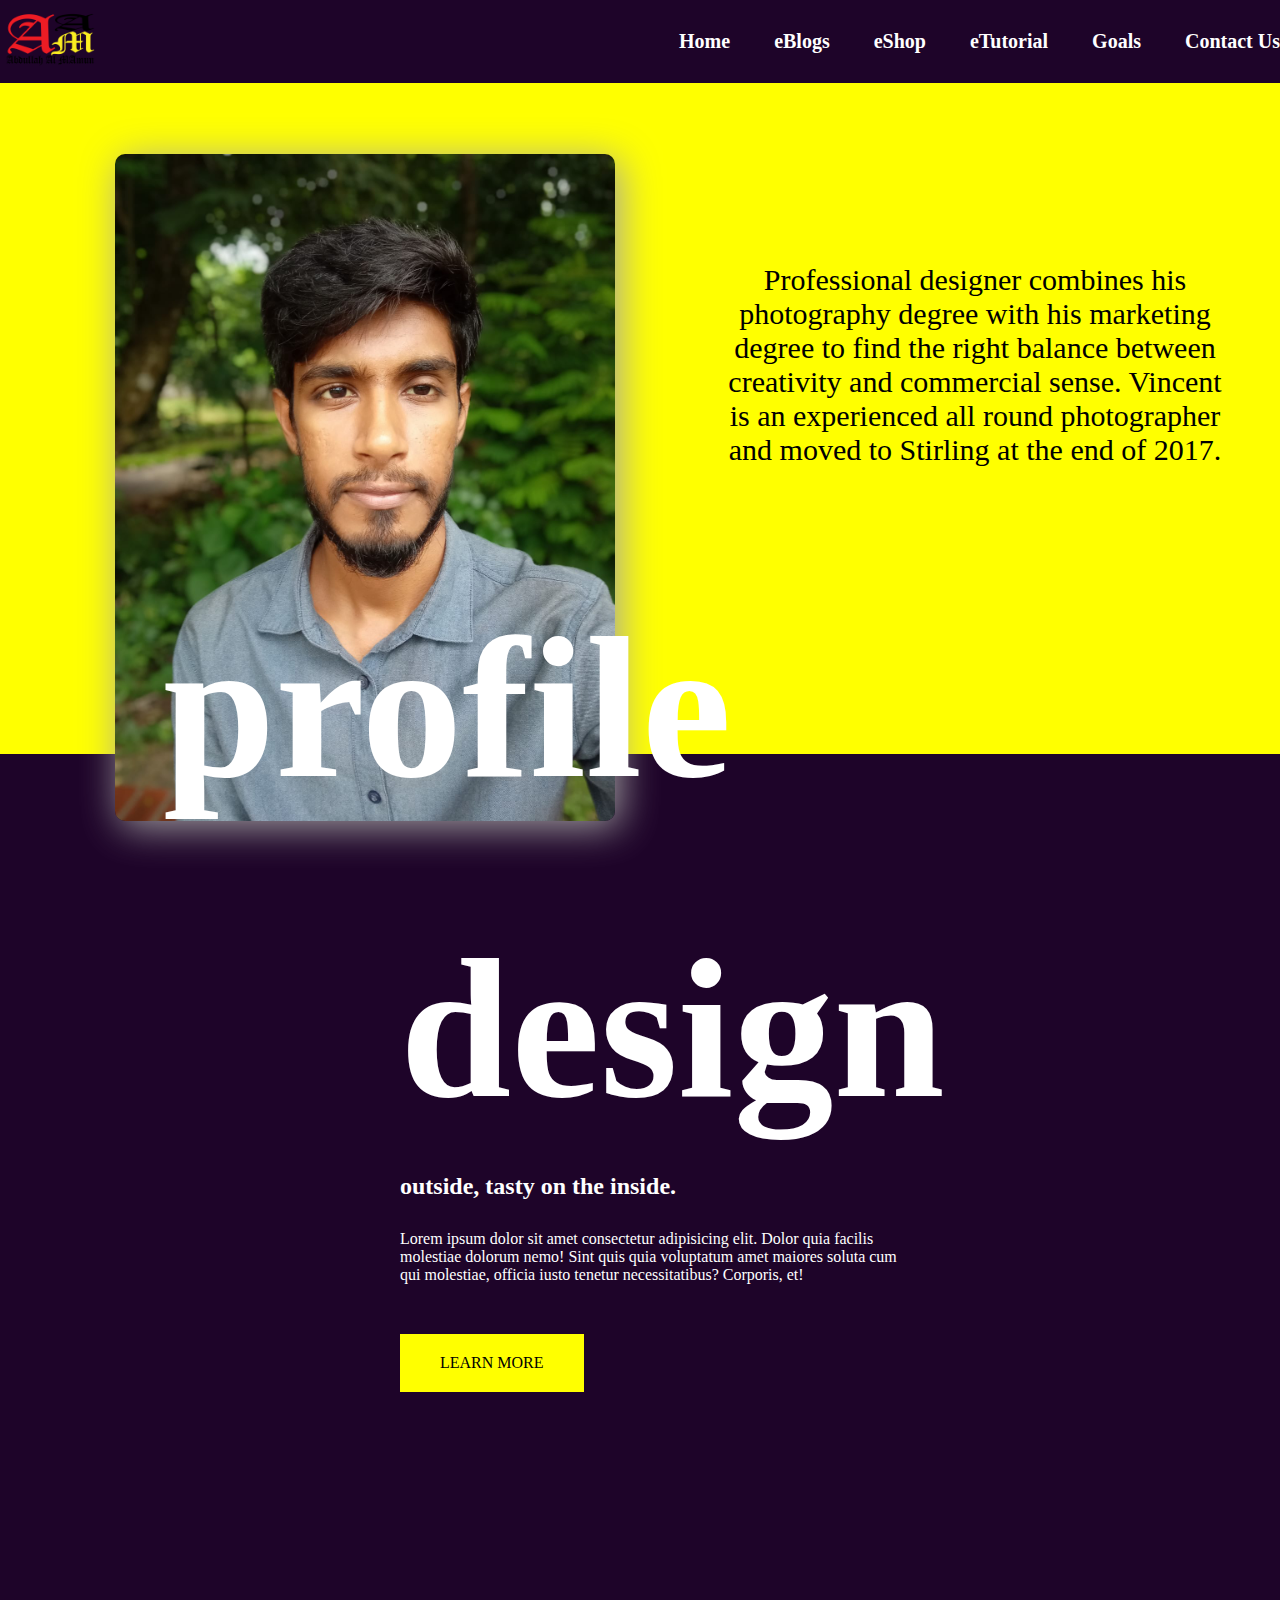
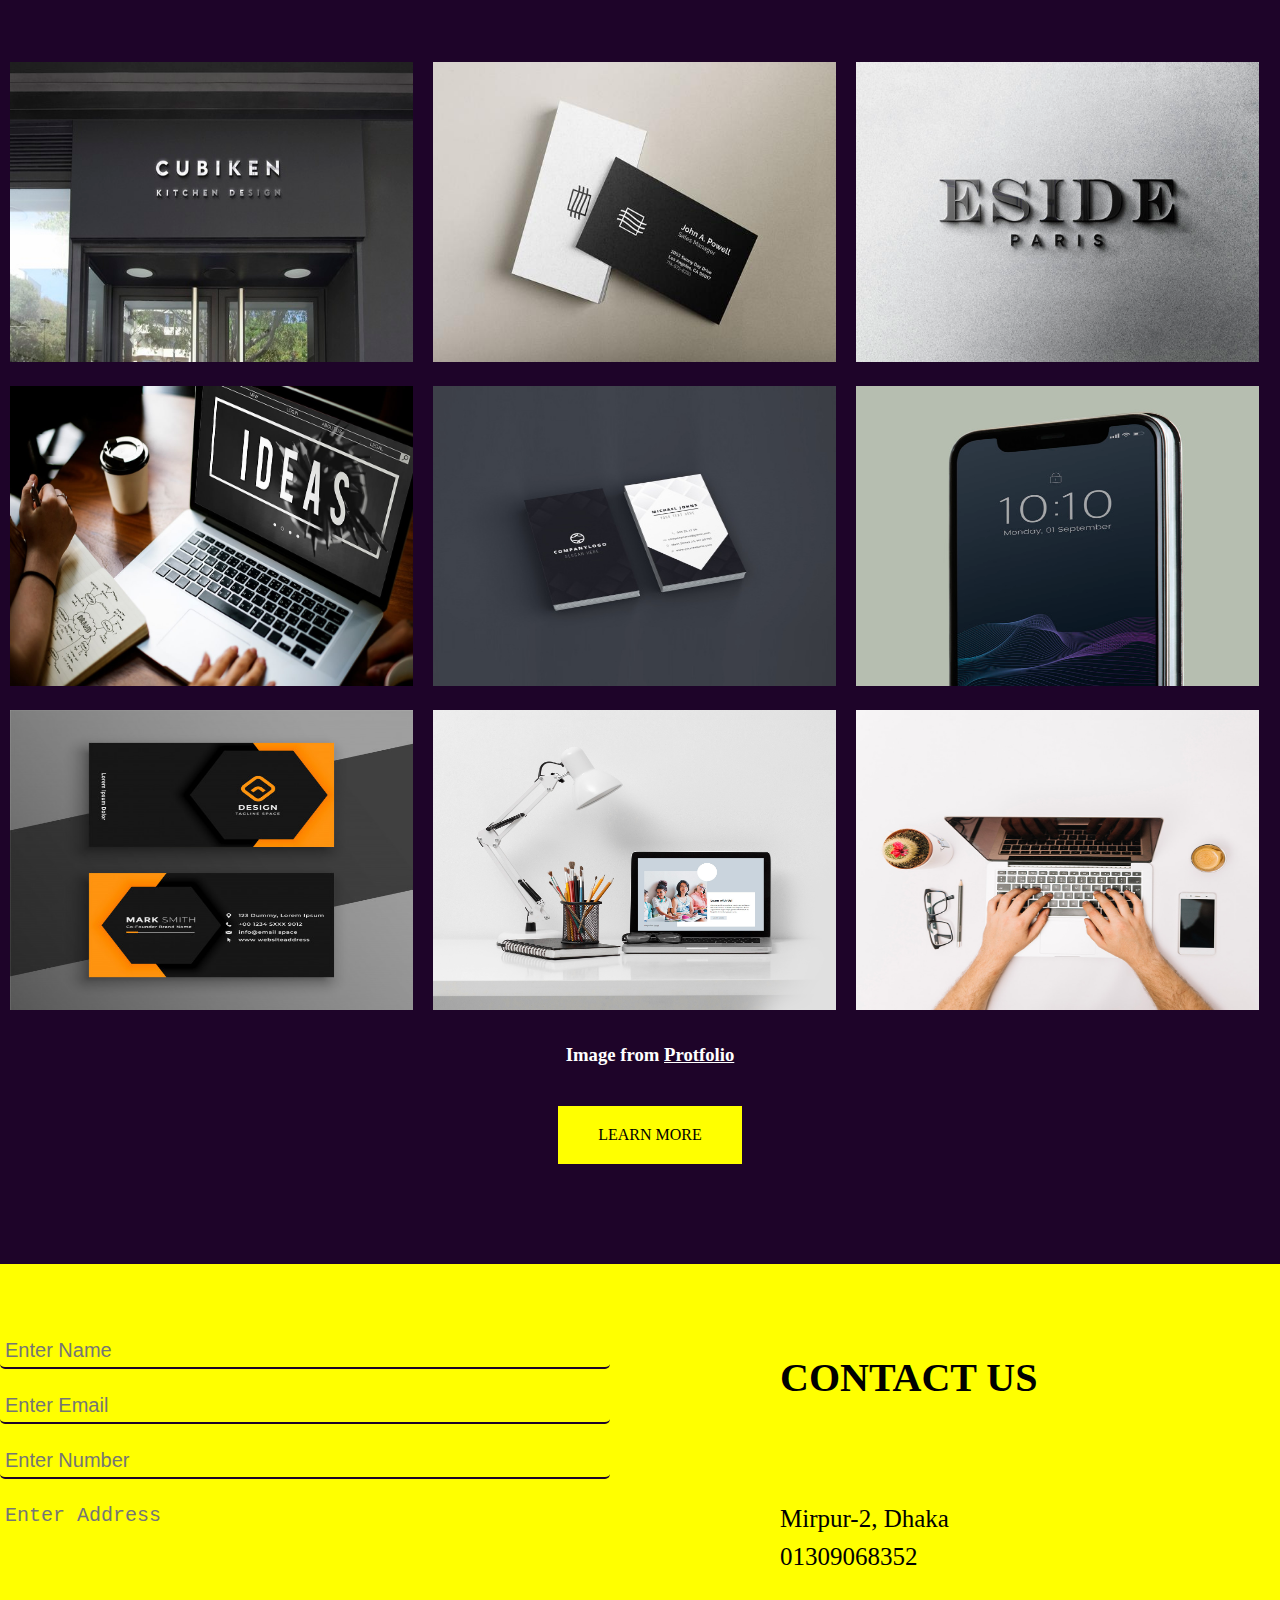
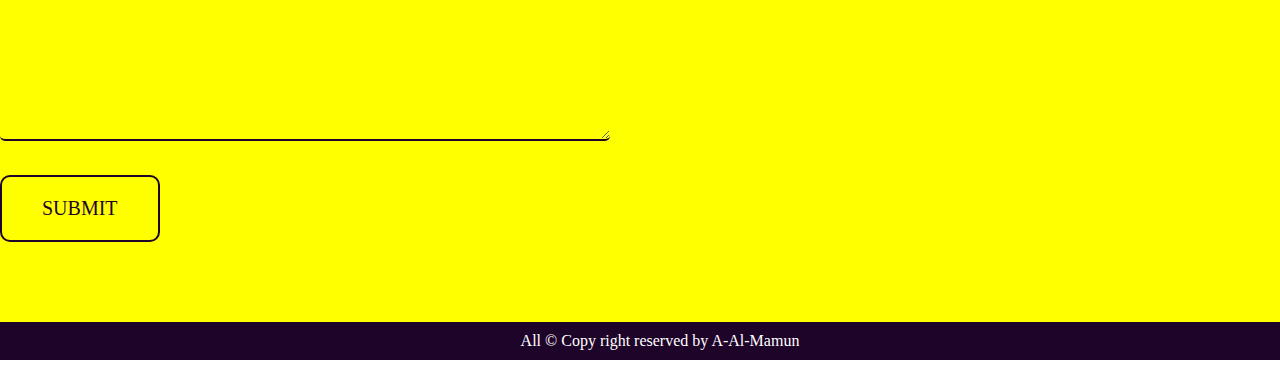
<file: index.html>
<!DOCTYPE html>
<html lang="en">
<head>
    <meta charset="UTF-8">
    <meta http-equiv="X-UA-Compatible" content="IE=edge">
    <meta name="viewport" content="width=device-width, initial-scale=1.0">
    <title>It's Me :) Profile Home</title>
    <link rel="stylesheet" href="style.css">
    <link rel="stylesheet" href="https://cdnjs.cloudflare.com/ajax/libs/font-awesome/6.2.0/css/all.min.css" integrity="sha512-xh6O/CkQoPOWDdYTDqeRdPCVd1SpvCA9XXcUnZS2FmJNp1coAFzvtCN9BmamE+4aHK8yyUHUSCcJHgXloTyT2A==" crossorigin="anonymous" referrerpolicy="no-referrer" />
</head>
<body>
    <!-- Demo Protfolio Link:  https://nicepage.com/website-templates/preview/amazing-portfolio-261875?device=desktop  -->

    <!-- Header Section Start -->
    <div class="heading clearfix">
        <div class="main-layout">
            <div class="logo">
                <a href="index.html">
                    <img src="./img/Untitled-3.png" alt="">
                </a>
            </div>
            <div class="head-menu">
                <ul>
                    <li><a href="#">Home</a></li>
                    <li><a href="#">eBlogs</a></li>
                    <li><a href="#">eShop</a></li>
                    <li><a href="#">eTutorial</a></li>
                    <li><a href="#">Goals</a></li>
                    <li><a href="#">Contact Us</a></li>
                </ul>
            </div>
        </div>
    </div>
    <!-- Header Section End -->
        
    <!-- Banner Section Start -->
     <div class="banner clearfix">
        <div class="main-layout">
            <div class="banner-pic">
                <img src="./img/Profile1.jpg" alt="">
                <h1>profile</h1>
            </div>
            <div class="banner-content">
                <p>Professional designer combines his photography degree with his marketing degree to find the right balance between creativity and commercial sense. Vincent is an experienced all round photographer and moved to Stirling at the end of 2017.</p>
                
            </div>
        </div>
    </div>
    <!-- Banner Section End -->

    <!-- Content Section Start -->
    <div class="content clearfix">
        <div class="main-layout">
            <div class="content-heading">
                <h1>design</h1>
                <h2>outside, tasty on the inside.</h2>
                <p>Lorem ipsum dolor sit amet consectetur adipisicing elit. Dolor quia facilis molestiae dolorum nemo! Sint quis quia voluptatum amet maiores soluta cum qui molestiae, officia iusto tenetur necessitatibus? Corporis, et!</p>
                <a class="common-btn" href="#">learn more</a>
            </div>
        </div>
    </div>
    <!-- Content Section End -->

    <!-- Product Section Start -->
    <div class="product clearfix">
        <div class="main-layout">
            <div class="row">
                <div class="product-item"><img src="./img/item1.jpg" alt=""></div>
                <div class="product-item"><img src="./img/item2.jpg" alt=""></div>
                <div class="product-item"><img src="./img/item3.jpg" alt=""></div>
            </div>
            <div class="row">
                <div class="product-item"><img src="./img/item4.jpg" alt=""></div>
                <div class="product-item"><img src="./img/item5.jpg" alt=""></div>
                <div class="product-item"><img src="./img/item6.jpg" alt=""></div>
            </div>
            <div class="row">
                <div class="product-item"><img src="./img/item7.jpg" alt=""></div>
                <div class="product-item"><img src="./img/item8.jpg" alt=""></div>
                <div class="product-item"><img src="./img/item9.jpg" alt=""></div>
            </div>
            <div class="row">
                <h3>Image from <a href="https://nicepage.com/website-templates/preview/amazing-portfolio-261875?device=desktop">Protfolio</a></h3>
            </div>
            <div class="product-btn">
                <a class="common-btn" href="#">learn more</a>
            </div>
        </div>
    </div>
    <!-- Product Section End -->

    <!-- Contact section Start -->
    <div class="contact clearfix">
        <div class="main-layout">
            <div class="info-form">
                <form action="#">
                    <input type="text" name="name" placeholder="Enter Name"><br>
                    <input type="email" name="email" placeholder="Enter Email"><br>
                    <input type="text" name="number" placeholder="Enter Number"><br>
                    <textarea name="address" placeholder="Enter Address" rows="10"></textarea><br>
                    <a class="form-btn" href="#">Submit</a>
                </form>
            </div>
            <div class="info-add">
                <h1>Contact Us</h1>
                <div class="social-menu">
                    <ul>
                        <li><a href="#"><i class="fa-brands fa-facebook"></i></a></li>
                        <li><a href="#"><i class="fa-brands fa-google"></i></a></li>
                        <li><a href="#"><i class="fa-brands fa-instagram"></i></a></li>
                    </ul>
                </div>
                <div class="address">
                    <ul>
                        <li><i class="fa-sharp fa-solid fa-location-dot"></i> Mirpur-2, Dhaka</li>
                        <li><i class="fa-sharp fa-solid fa-mobile"></i> 01309068352</li>
                    </ul>
                </div>
            </div>
        </div>
    </div>
    <!-- Contact section End -->

    <!-- Footer Section Start -->
    <div class="footer clearfix">
        <div class="main-layout">
            <p>All &copy; Copy right reserved by A-Al-Mamun</p>
        </div>
    </div>
    <!-- Footer Section End -->
    
</body>
</html>
</file>
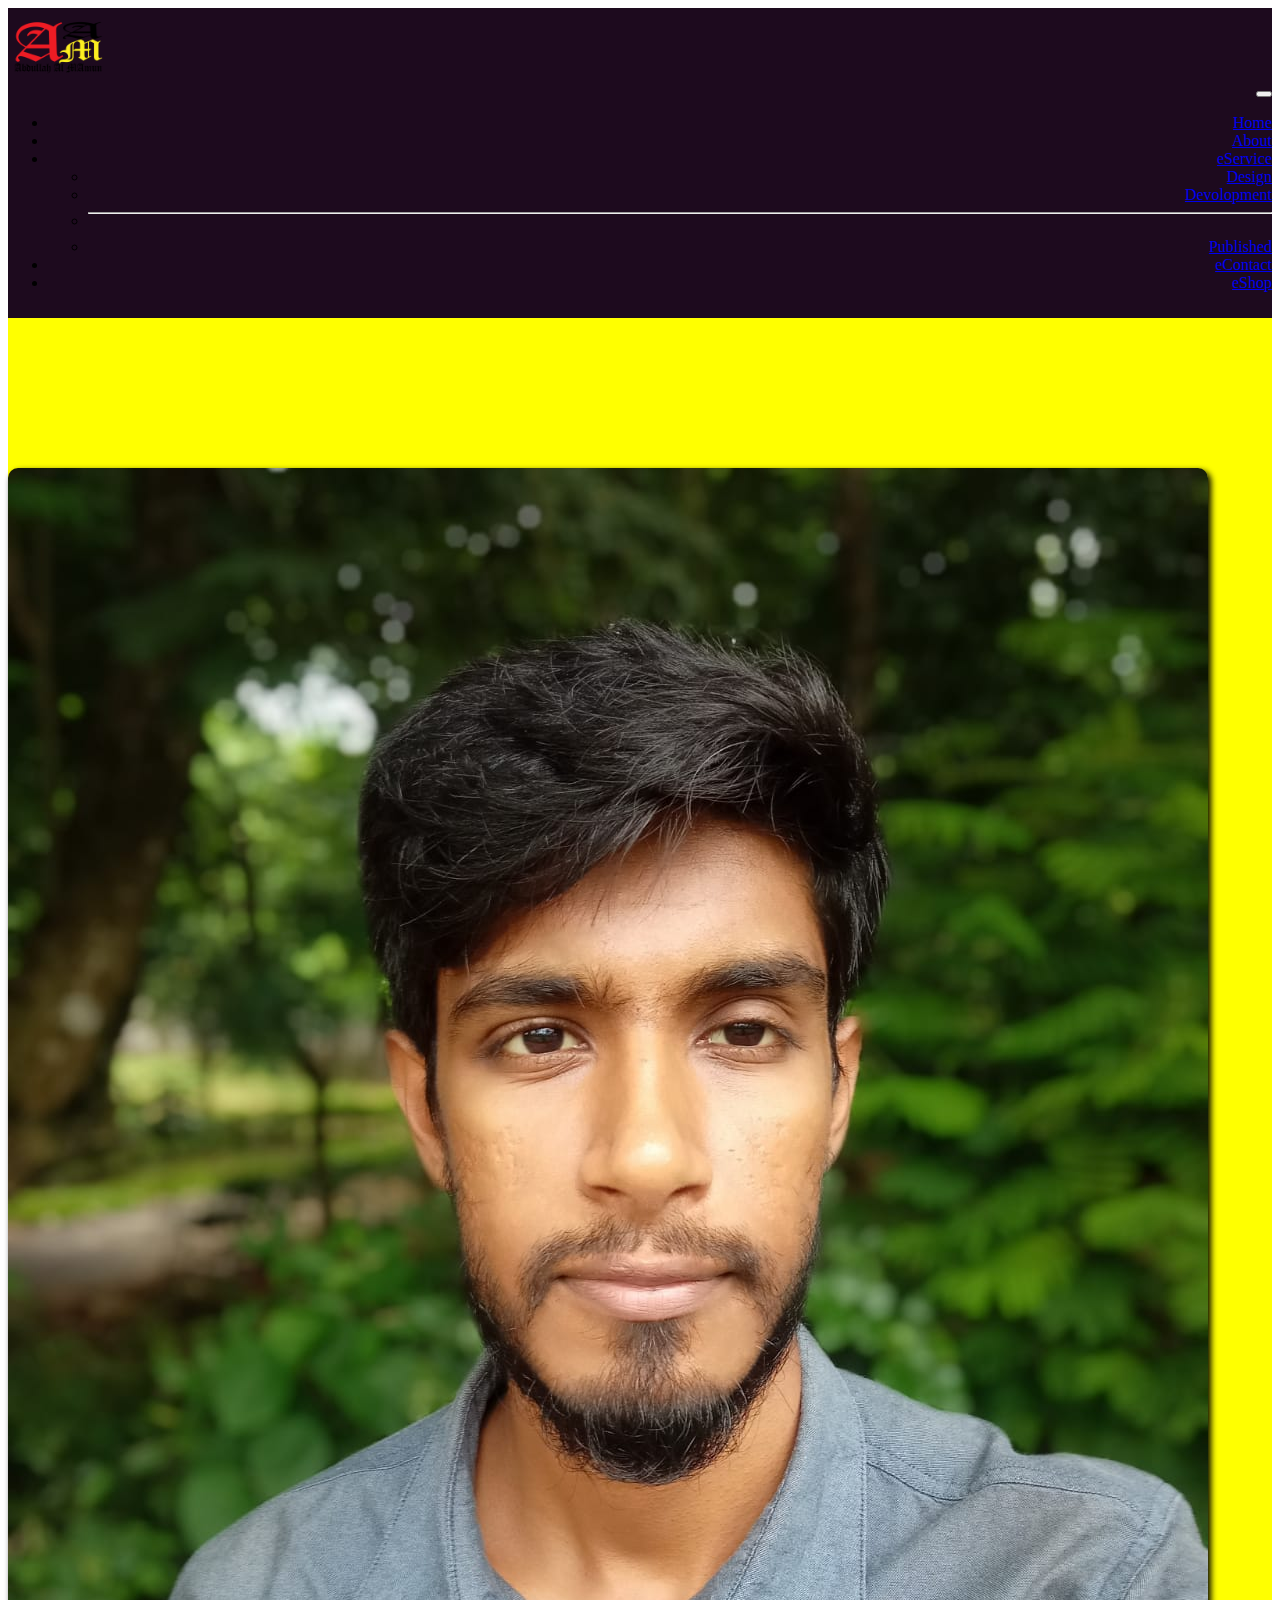
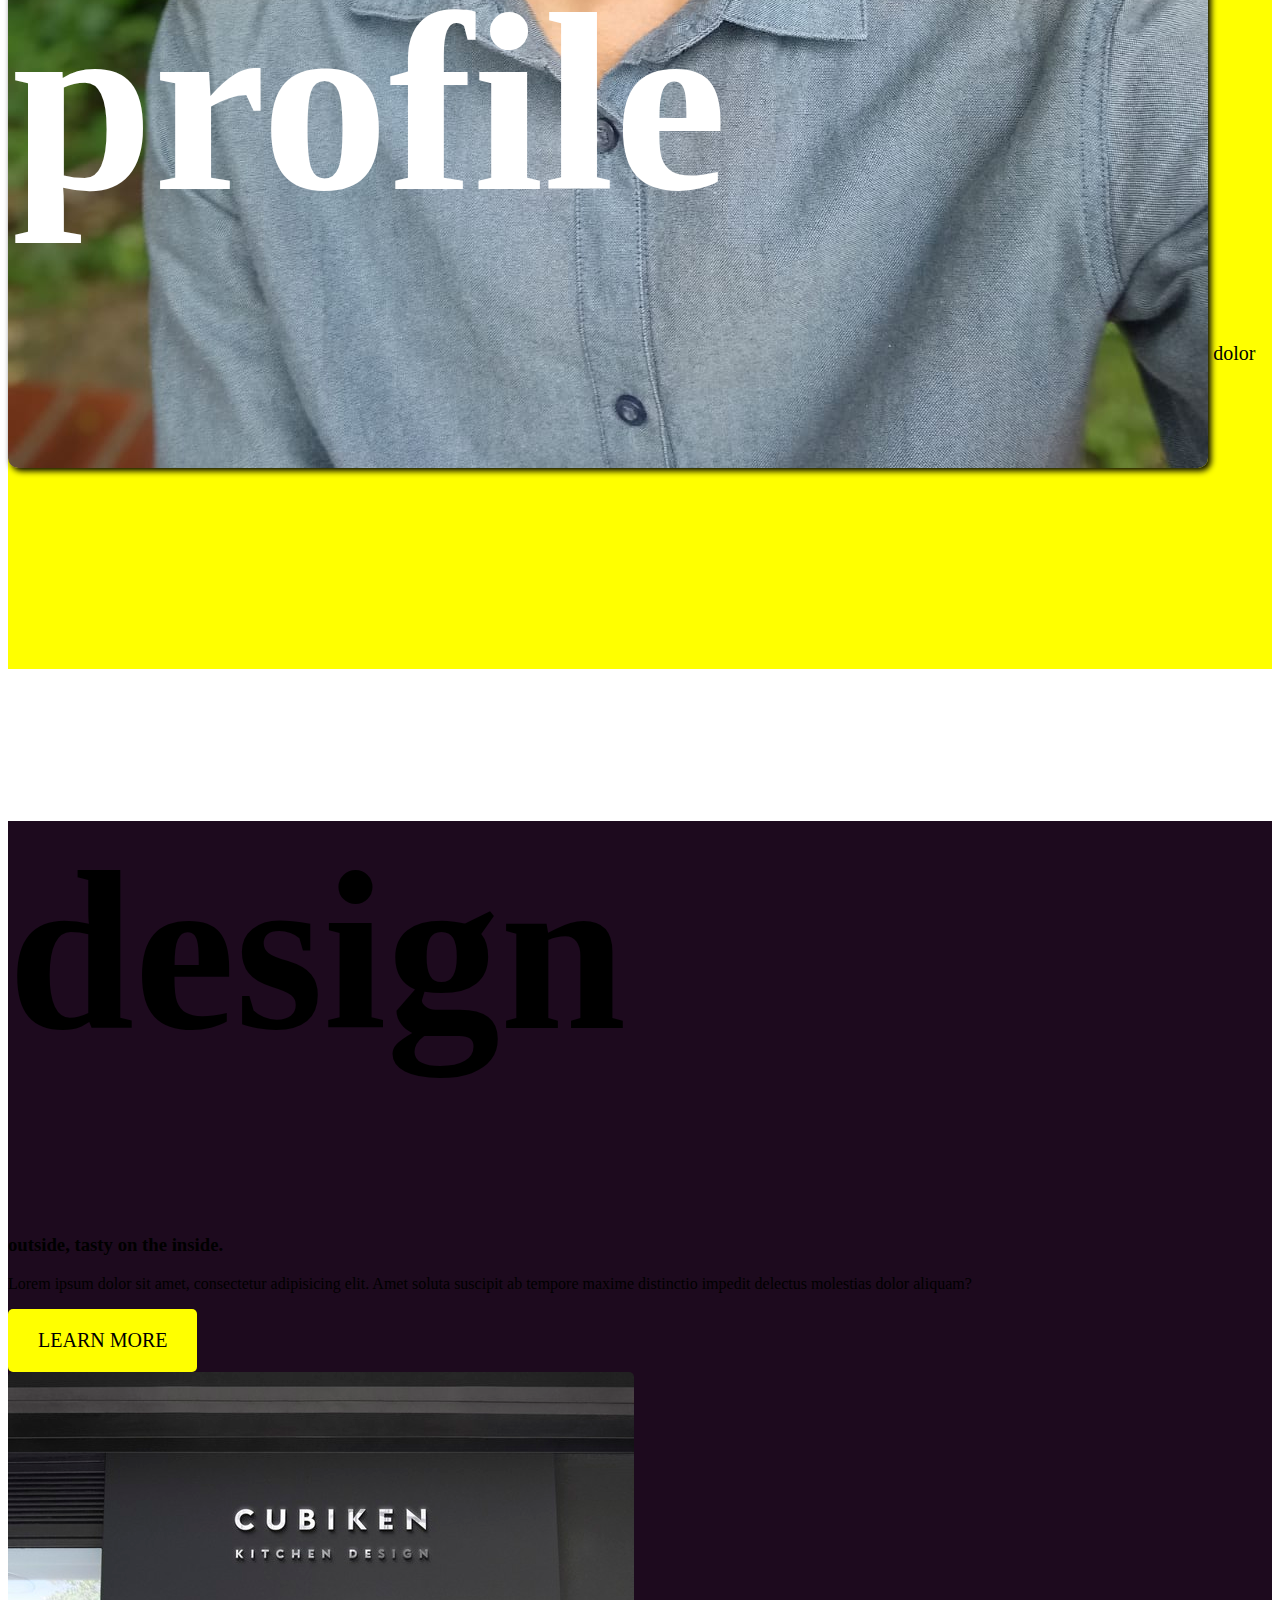
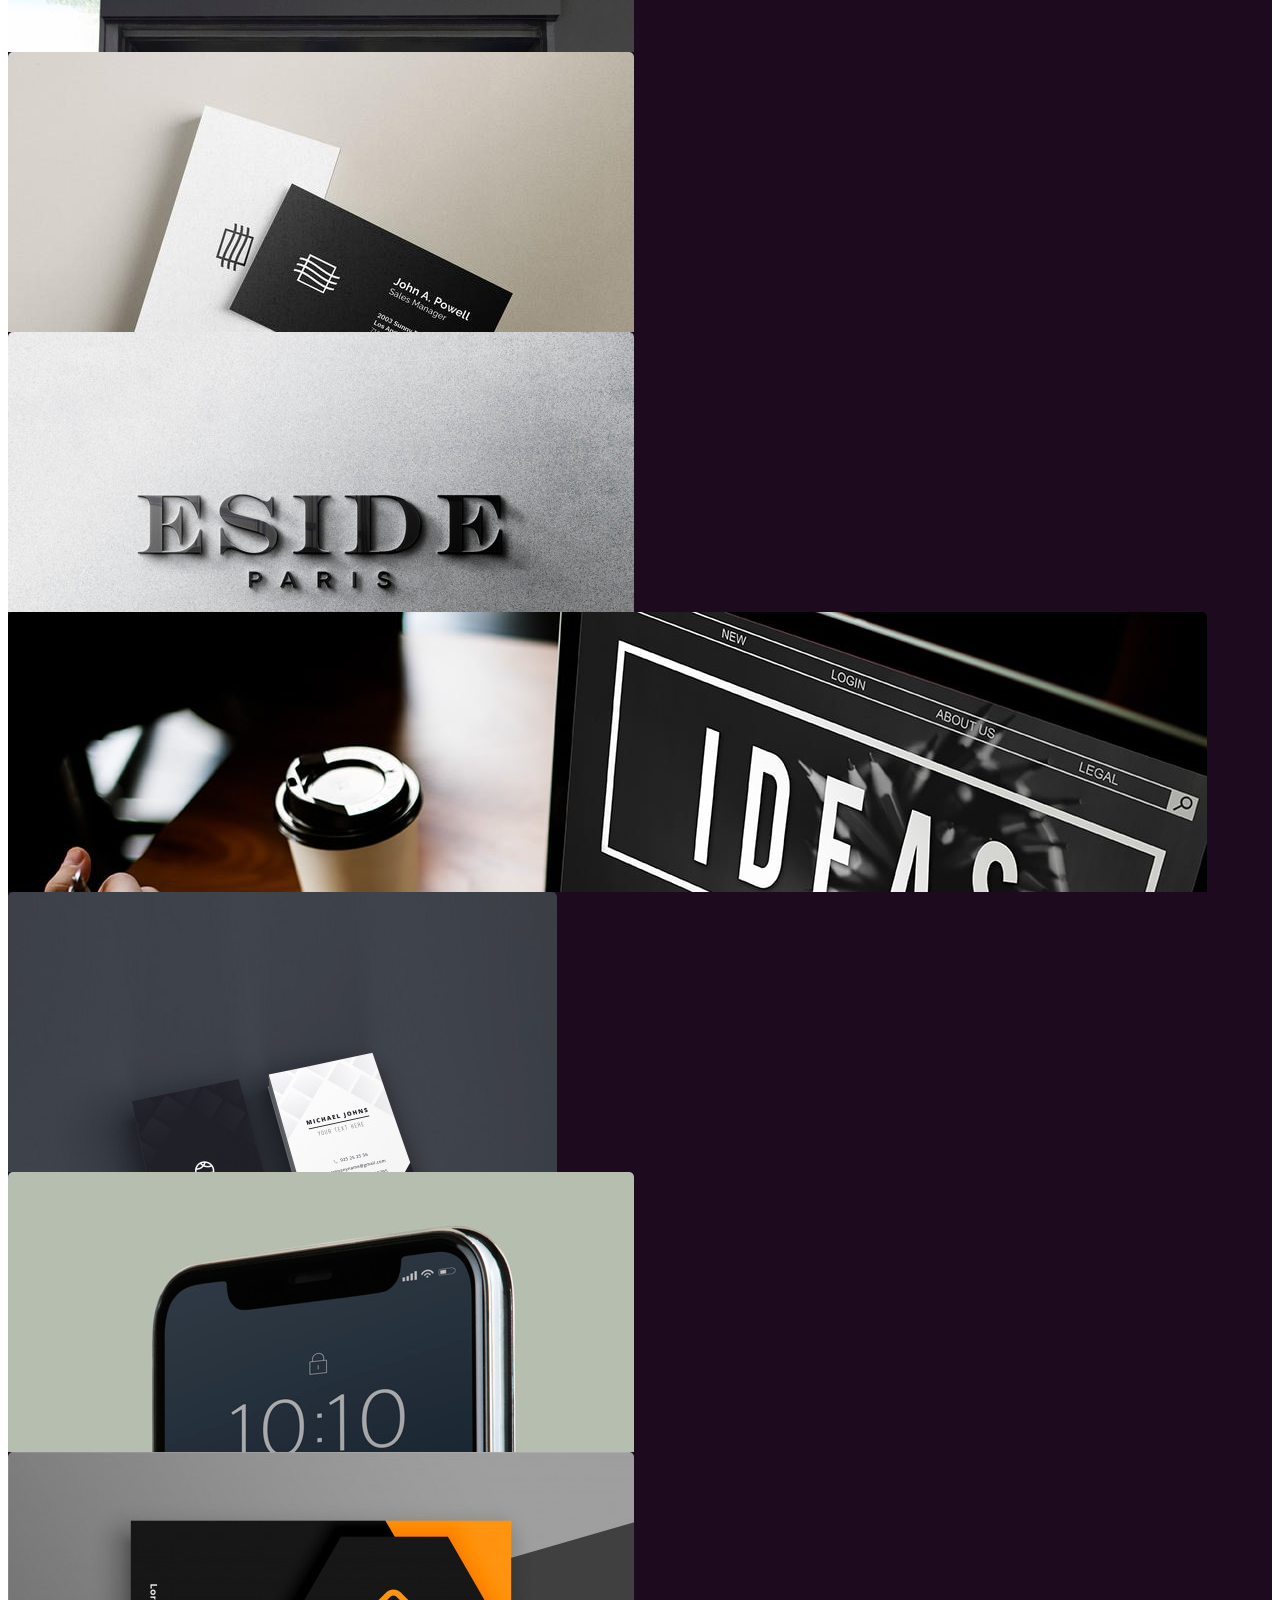
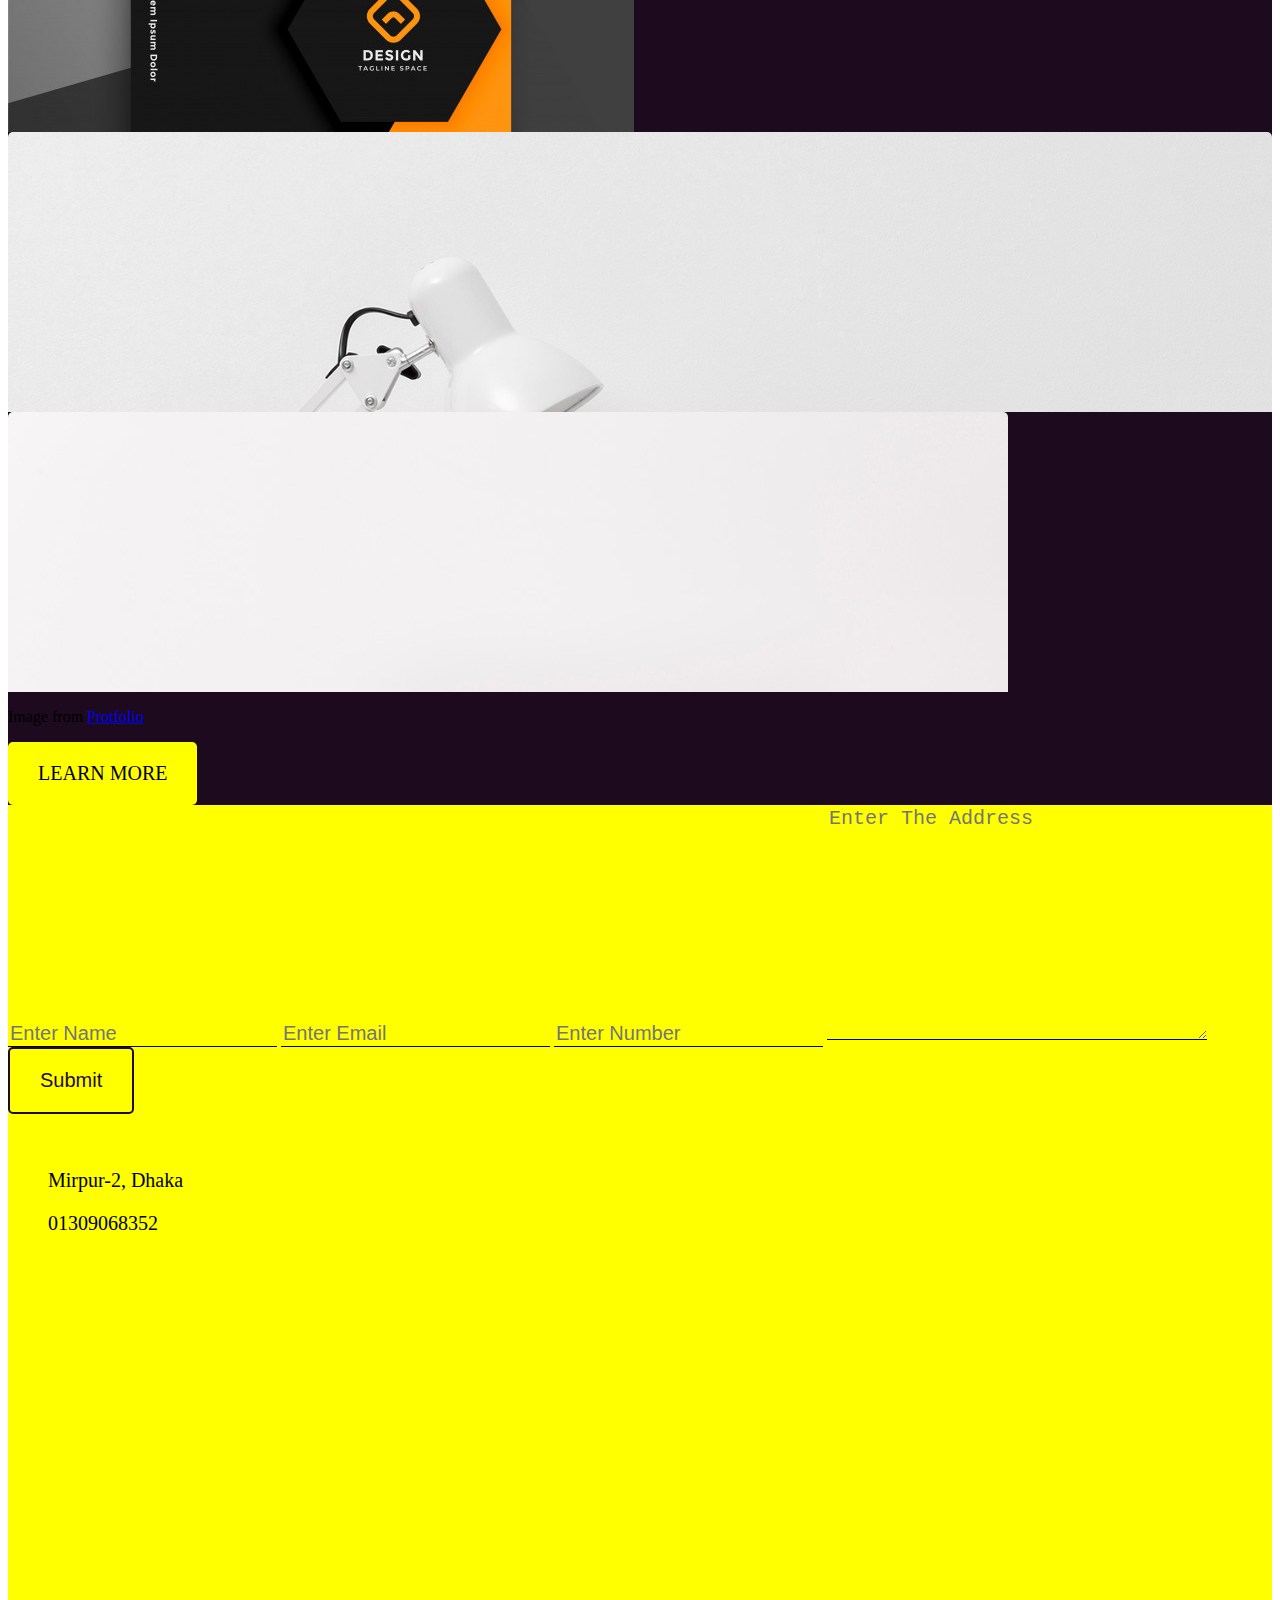
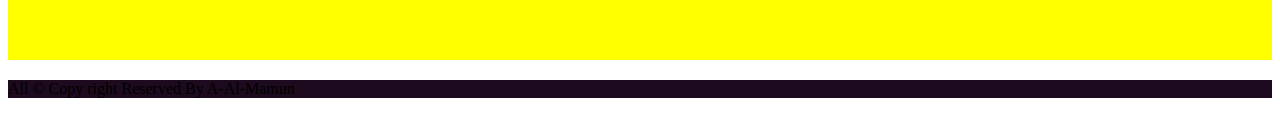
<file: bootstrap/index.html>
<!doctype html>
<html lang="en">
  <head>
    <!-- Required meta tags -->
    <meta charset="utf-8">
    <meta name="viewport" content="width=device-width, initial-scale=1">

    <!-- Bootstrap CSS -->
    <link rel="stylesheet" href="https://stackpath.bootstrapcdn.com/bootstrap/5.0.0-alpha1/css/bootstrap.min.css" integrity="sha384-r4NyP46KrjDleawBgD5tp8Y7UzmLA05oM1iAEQ17CSuDqnUK2+k9luXQOfXJCJ4I" crossorigin="anonymous">

    <link rel="stylesheet" href="https://cdnjs.cloudflare.com/ajax/libs/font-awesome/6.2.0/css/all.min.css" integrity="sha512-xh6O/CkQoPOWDdYTDqeRdPCVd1SpvCA9XXcUnZS2FmJNp1coAFzvtCN9BmamE+4aHK8yyUHUSCcJHgXloTyT2A==" crossorigin="anonymous" referrerpolicy="no-referrer" />
    <!-- Main Style CSS Link below -->
    <link rel="stylesheet" href="style.css">

    <title>Hello, world!</title>
  </head>
  <body>
    <!-- Header SEction Start -->
    <div class="header">
        <div class="container">
            <div class="row">
                <div class="col-md-2">
                    <div class="logo">
                        <a href="#">
                            <img src="../img/Untitled-3.png" alt="">
                        </a>
                    </div>
                </div>
                <div class="col-md-10">
                    <nav class="head-menu navbar navbar-expand-lg bg-light">
                        <div class="container">
                          <button class="navbar-toggler" type="button" data-bs-toggle="collapse" data-bs-target="#navbarSupportedContent" aria-controls="navbarSupportedContent" aria-expanded="false" aria-label="Toggle navigation">
                            <span class="navbar-toggler-icon"></span>
                          </button>
                          <div class="collapse navbar-collapse" id="navbarSupportedContent">
                            <ul class="navbar-nav me-auto mb-2 mb-lg-0">
                              <li class="nav-item">
                                <a class="nav-link active" aria-current="page" href="#">Home</a>
                              </li>
                              <li class="nav-item">
                                <a class="nav-link" href="#">About</a>
                              </li>
                              <li class="nav-item dropdown">
                                <a class="nav-link dropdown-toggle" href="#" id="navbarDropdown" role="button" data-bs-toggle="dropdown" aria-expanded="false">
                                  eService
                                </a>
                                <ul class="dropdown-menu" aria-labelledby="navbarDropdown">
                                  <li><a class="dropdown-item" href="#">Design</a></li>
                                  <li><a class="dropdown-item" href="#">Devolopment</a></li>
                                  <li><hr class="dropdown-divider"></li>
                                  <li><a class="dropdown-item" href="#">Published</a></li>
                                </ul>
                              </li>
                              <li class="nav-item">
                                <a class="nav-link" href="#">eContact</a>
                              </li>
                              <li class="nav-item">
                                <a class="nav-link" href="#">eShop</a>
                              </li>
                            </ul>
                          </div>
                        </div>
                      </nav>
                    <!-- <div class="head-menu" >    
                        <ul>
                            <li><a href="#">Home</a></li>
                            <li><a href="#">About</a></li>
                            <li><a href="#">eServices</a></li>
                            <li><a href="#">eContact</a></li>
                            <li><a href="#">eShop</a></li>
                        </ul>
                    </div> -->
                </div>
            </div>
        </div>
    </div>
    <!-- Header SEction End -->

    <!-- Banner Section Start -->
    <div class="banner pt-5 pb-5">
        <div class="container">
            <div class="row">
                <div class="col-md-6">
                    <div class="banner-img w-75 m-auto">
                        <img src="../img/Profile1.jpg" alt="">
                        <h1>profile</h1>
                    </div>
                </div>
                <div class="col-md-6">
                    <div class="banner-text w-50 m-auto text-center pt-5">
                        <p>Lorem ipsum dolor sit amet, consectetur adipisicing elit. Quasi mollitia unde ducimus dolores vero nam pariatur ipsa natus deleniti illo?Lorem ipsum, dolor sit amet consectetur adipisicing elit. Fugiat dolores quam veniam quos dicta repellendus nemo nesciunt fugit vero obcaecati.</p>
                        <i class="fa-solid fa-angle-right"></i>
                    </div>
                </div>
            </div>
        </div>
    </div>
    <!-- Banner Section End -->


    <!-- Content Section Start -->
    <div class="content text-white pt-5 pb-5">
        <div class="container">
            <div class="row">
                <div class="col-md-12">
                    <div class="content-inner w-50 m-auto">
                        <h1 class="mb-4">design</h1>
                        <h3 class="mb-4">outside, tasty on the inside.</h3>
                        <p class="mb-4">Lorem ipsum dolor sit amet, consectetur adipisicing elit. Amet soluta suscipit ab tempore maxime distinctio impedit delectus molestias dolor aliquam?</p>
                        <a href="#" class="common-btn">learn more</a>
                    </div>
                </div>
            </div>
        </div>
    </div>
    <!-- Content Section End -->


    <!-- Product Section Start -->
    <div class="product pt-5 pb-5">
        <div class="container">
            <div class="row">
                <div class="col-md-4 p-2">
                    <div class="card">
                        <img src="../img/item1.jpg" alt="">
                    </div>
                </div>
                <div class="col-md-4 p-2">
                    <div class="card">
                        <img src="../img/item2.jpg" alt="">
                    </div>
                </div>
                <div class="col-md-4 p-2">
                    <div class="card">
                        <img src="../img/item3.jpg" alt="">
                    </div>
                </div>
            </div>
            <div class="row">
                <div class="col-md-4 p-2">
                    <div class="card">
                        <img src="../img/item4.jpg" alt="">
                    </div>
                </div>
                <div class="col-md-4 p-2">
                    <div class="card">
                        <img src="../img/item5.jpg" alt="">
                    </div>
                </div>
                <div class="col-md-4 p-2">
                    <div class="card">
                        <img src="../img/item6.jpg" alt="">
                    </div>
                </div>
            </div>
            <div class="row">
                <div class="col-md-4 p-2">
                    <div class="card">
                        <img src="../img/item7.jpg" alt="">
                    </div>
                </div>
                <div class="col-md-4 p-2">
                    <div class="card">
                        <img src="../img/item8.jpg" alt="">
                    </div>
                </div>
                <div class="col-md-4 p-2">
                    <div class="card">
                        <img src="../img/item9.jpg" alt="">
                    </div>
                </div>
            </div>
            <div class="row text-center text-white pt-4 pb-4">
                <div class="col-md-12">
                    <p>Image from <a href="https://nicepage.com/website-templates/preview/amazing-portfolio-261875?device=desktop">Protfolio </a></p>
                    <a href="#" class="common-btn">learn more</a>
                </div>
            </div>
        </div>
    </div>
    <!-- Product Section End -->

    <!-- Contact Section Start -->
    <div class="contact pt-5 pb-5">
        <div class="container">
            <div class="row">
                <div class="col-md-6">
                    <form action="" class="">
                        <input type="text" name="name" class="form-control mb-3" placeholder="Enter Name">
                        <input type="email" name="email" class="form-control mb-3" placeholder="Enter Email">
                        <input type="text" name="number" class="form-control mb-3" placeholder="Enter Number">
                        <textarea name="address" class="form-control mb-3" cols="30" rows="10" placeholder="Enter The Address"></textarea>
                        <input type="submit" value="Submit" class="form-btn">
                    </form>
                </div>
                <div class="col-md-6">
                    <div class="social-menu pt-5">
                        <ul class="ml-5">
                            <li><a href="#" class="mr-2"><i class="fa-brands fa-facebook"></i></a></li>
                            <li><a href="#" class="mr-2"><i class="fa-brands fa-google"></i></a></li>
                            <li><a href="#" class="mr-2"><i class="fa-brands fa-instagram"></i></a></li>
                        </ul>
                    </div>
                    <div class="address ml-5">
                        <ul>
                            <li><i class="fa-sharp fa-solid fa-location-dot"></i> Mirpur-2, Dhaka</li>
                            <li><i class="fa-sharp fa-solid fa-mobile"></i> 01309068352</li>
                            <li><iframe src="https://www.google.com/maps/embed?pb=!1m18!1m12!1m3!1d14602.580527137128!2d90.35463032771959!3d23.795647953071605!2m3!1f0!2f0!3f0!3m2!1i1024!2i768!4f13.1!3m3!1m2!1s0x3755c0c5074ec8db%3A0x1450dad46461cbe8!2sMirpur-2%2C%20Dhaka!5e0!3m2!1sen!2sbd!4v1667118902187!5m2!1sen!2sbd" width="600" height="400" style="border:0;" allowfullscreen="" loading="lazy" referrerpolicy="no-referrer-when-downgrade" class="rounded form-control"></iframe></li>
                        </ul>
                    </div>
                </div>
            </div>
        </div>
    </div>
    <!-- Contact Section End -->

    <!-- Footer SEction Start -->
    <div class="footer py-3 text-center">
        <div class="container">
            <div class="row">
                <div class="col-md-12 text-white">
                    <p>All &copy; Copy right Reserved By A-Al-Mamun</p>
                </div>
            </div>
        </div>
    </div>
    <!-- Footer SEction End -->

    <!-- Optional JavaScript -->
    <!-- Popper.js first, then Bootstrap JS -->
    <script src="https://cdn.jsdelivr.net/npm/popper.js@1.16.0/dist/umd/popper.min.js" integrity="sha384-Q6E9RHvbIyZFJoft+2mJbHaEWldlvI9IOYy5n3zV9zzTtmI3UksdQRVvoxMfooAo" crossorigin="anonymous"></script>
    <script src="https://stackpath.bootstrapcdn.com/bootstrap/5.0.0-alpha1/js/bootstrap.min.js" integrity="sha384-oesi62hOLfzrys4LxRF63OJCXdXDipiYWBnvTl9Y9/TRlw5xlKIEHpNyvvDShgf/" crossorigin="anonymous"></script>
  </body>
</html>
</file>
<file: style.css>
*{
    margin: 0;
    padding: 0;
}
img{
    max-width: 100%;
}
.clearfix::after{
    content: "";
    clear: both;
    display: block;
}
.main-layout{
    width: 1300px;
    margin: auto;
}

/* Common Button Section Start*/
 .common-btn{
     display: inline-block;
     text-decoration: none;
     text-transform: uppercase;
     padding: 20px 40px;
     background: yellow;
     color: black;
     /* margin-left: -316px; */
     transition: 0.5s;
 }
 .common-btn:hover{
     background: #fff;
 }
 /* Common Button Section End */

/* Heading Section Start */
.heading{
    width: 100%;
    margin: auto;
    background: rgb(30, 4, 41);
    padding: 10px 0;
}

.logo{
    width: 10%;
    float: left;
}
.logo img{
    width: 100px;
    height: auto;

}

.head-menu{
    width: 50%;
    float: right;
}
.head-menu ul{
    text-align: right;
}
.head-menu ul li{
    display: inline-block;
}
.head-menu ul li a{
    color: #fff;
    display: inline-block;
    text-decoration: none;
    font-weight: 600;
    font-size: 20px;
    padding: 0px 20px;
    transition: 0.4s;
}
.head-menu ul li a:hover{
    color: rgb(145, 113, 149);
}
/* Heading Section End */


/* Banner Section Start */
.banner{
    text-align: center;
    width: 100%;
    background: yellow;
    margin: auto;
}

.banner-pic{
    width: 50%;
    float: left;
    position: relative;
    top: 71px;
    left: 40px;
}
.banner-pic img{
    width: 500px;
    height: auto;
    border-radius: 10px;
    box-shadow: 5px 6px 39px rgb(164 163 163);
}
.banner-pic h1 {
    position: absolute;
    bottom: 0px;
    left: 123px;
    color: #fff;
    font-size: 202px;
}

.banner-content{
    width: 50%;
    float: right;
    margin-top: 100px;
}
.banner-content p{
    width: 500px;
    font-size: 30px;
    margin: 80px auto;
}
/* Banner Section End */


/* Content Section Start */
.content{
    background:rgb(30, 4, 41);
    padding: 80px 0;
}
.content-heading{
    color: #fff;
    padding: 80px 0;
    width: 500px;
    margin: auto;
}
.content-heading h1{
    font-size: 200px;
    margin-bottom: 30px;
    
}
.content-heading h2{
    margin-bottom: 30px;
}
.content-heading p{
    margin-bottom: 30px;
}

.content-btn{
   text-align: center;
}

/* Content Section End */




/* Product Section Start */
.product{
    background:rgb(30, 4, 41);
    padding: 80px 0;
    width: 100%;
}
.row{
    width: 100%;
    height: auto;
    display: inline-block;
    text-align: center;  
}

.product-item{
    width: 31%;
    height: 300px;
    margin: 10px;
    float: left;
    overflow: hidden;
}
.product-item img{
    width: 100%;
    height: 100%;
    transition: 0.5s;
}
.product-item img:hover{
    transform: scale(1.1);
}

.row h3,a{
    color: #fff;
    margin: 20px 0;
}
.product-btn{
    text-align: center;
}

/* Product Section End */



/* Contact Section Start */
.contact{
    background: yellow;
    padding: 30px 0;
}
.info-form{
    width: 50%;
    float: left;
}
.info-form form{
    margin: 30px 0;
}
.info-form form input,textarea{
    margin: 10px 0;
    padding: 5px;
    font-size: 20px;
    border-radius: 5px;
    width: 600px;
    background: yellow;
    border: none;
    border-bottom: 2px solid rgb(30, 4, 41);
}
.info-form form textarea{}

.form-btn{
    padding: 20px 40px;
    font-size: 20px;
    text-decoration: none;
    display: inline-block;
    text-transform: uppercase;
    border: 2px solid rgb(30, 4, 41);
    border-radius: 10px;
    color: rgb(30, 4, 41);;
    transition: 0.4s;
}
.form-btn:hover{
    background: rgb(30, 4, 41);;
    color: #fff;
}

.info-add{
    width: 40%;
    float: right;
    margin: 60px 0px;
}
.info-add h1{
    text-transform: uppercase;
    font-size: 40px;
}
.social-menu{
    width: 300px;
    margin: 10px 0;
}
.social-menu ul{}
.social-menu ul li{
    display: inline-block;
}
.social-menu ul li a{
    display: inline-block;
    color: rgb(30, 4, 41);
    margin-right: 10px;
    transition: 0.4s;
    font-size: 30px;
}
.social-menu ul li a:hover{
    color: #fff;
}


.address{
    margin: 50px 0;
}
.address ul{}
.address ul li{
    font-size: 25px;
    margin-bottom: 10px;
    list-style: none;
}
.address ul li i{
    font-size: 25px;
}

/* Contact Section End */



/* Footer Section Start */
.footer{
    background: rgb(30, 4, 41);
    color: #fff;
    text-align: center;
    padding: 10px ;
}
/* Footer Section End */
</file>
<file: bootstrap/style.css>
/* Header Section Start */
.header{
    background: rgb(29, 10, 30);
    padding: 10px 0;
}
img{
    max-width: 100%;
}


.logo a img{
    width: 100px;
    height: auto;
}

.head-menu{
    text-align: right;
    background: rgb(29, 10, 30);
}

/* .head-menu ul{
    margin: 0px;
}
.head-menu ul li{
    display: inline-block;
    padding-top: 11px;
}
.head-menu ul li a{
    display: inline-block;
    color: #fff;
    padding: 0 30px;
    text-decoration: none;
    transition: 0.5s;
    font-size: 20px;
}
.head-menu ul li a:hover{
    color:rgb(68, 22, 70);
} */
/* Header Section End */


/* Banner Section Start */
.banner{
    background: yellow;
}
.banner-img{
    position: relative;
    top: 150px;
    
}
.banner-img img{
    border-radius: 10px;
    box-shadow: 3px 3px 6px black;
}
.banner-img h1{
    color: #fff;
    position: absolute;
    bottom: 52px;
    left: 4px;
    font-size: 254px;
    font-weight: 700;
}

.banner-text{}
.banner-text p{
    font-size: 20px;
}
.banner-text i{
    font-size: 227px;
    margin-left: 43px;
}
/* Banner Section End */


/* Content Section Start */
.content{
    background: rgb(29, 10, 30);
}
.content-inner h1{
    font-size: 227px;
}

.common-btn{
    display: inline-block;
    padding: 20px 30px;
    font-size: 20px;
    text-transform: uppercase;
    text-decoration: none;
    border-radius: 5px;
    color: black;
    background: yellow;
    transition: 0.4s;
}
.common-btn:hover{
    background: #fff;
}
/* Content Section End */

/* Product Section Start */
.product{
    background: rgb(29, 10, 30);
}
.card{
    overflow: hidden;
    width: 100%;
    height: 280px;
}
.product img{
    border-radius: 5px;
    transition: 0.4s;
    
}
.product img:hover{
    transform: scale(1.2);
}
/* Product Section End */


/* Contact Section Start */
.contact{
    background: yellow;
}

.contact form input{
    font-size: 20px;
    background: yellow;
    border: none;
    border-bottom: 1px solid black;
}
.contact form textarea{
    font-size: 20px;
    background: yellow;
    border: none;
    border-bottom: 1px solid black;
}

.form-btn{
    border: 2px solid rgb(29, 10, 30) !important;
    background: yellow;
    border-radius: 5px;
    padding: 20px 30px;
    color: rgb(29, 10, 30);
    transition: 0.4s;
}
.form-btn:hover{
    background: rgb(29, 10, 30);
    color:#fff;
}



.social-menu{}
.social-menu ul li{
    font-size: 20px;
    display: inline-block;
}
.social-menu ul li a{
    font-size: 20px;
    display: inline-block;
    transition: 0.4s;
}
.social-menu ul li a:hover{
    color:rgb(29, 10, 30);
}

.address{}
.address ul li{
    list-style: none;
    font-size: 20px;
    margin-bottom: 20px;
}

/* Contact Section End */



/* Footer Section Start */
.footer{
    background: rgb(29, 10, 30);
}
/* Footer Section End */
</file>
